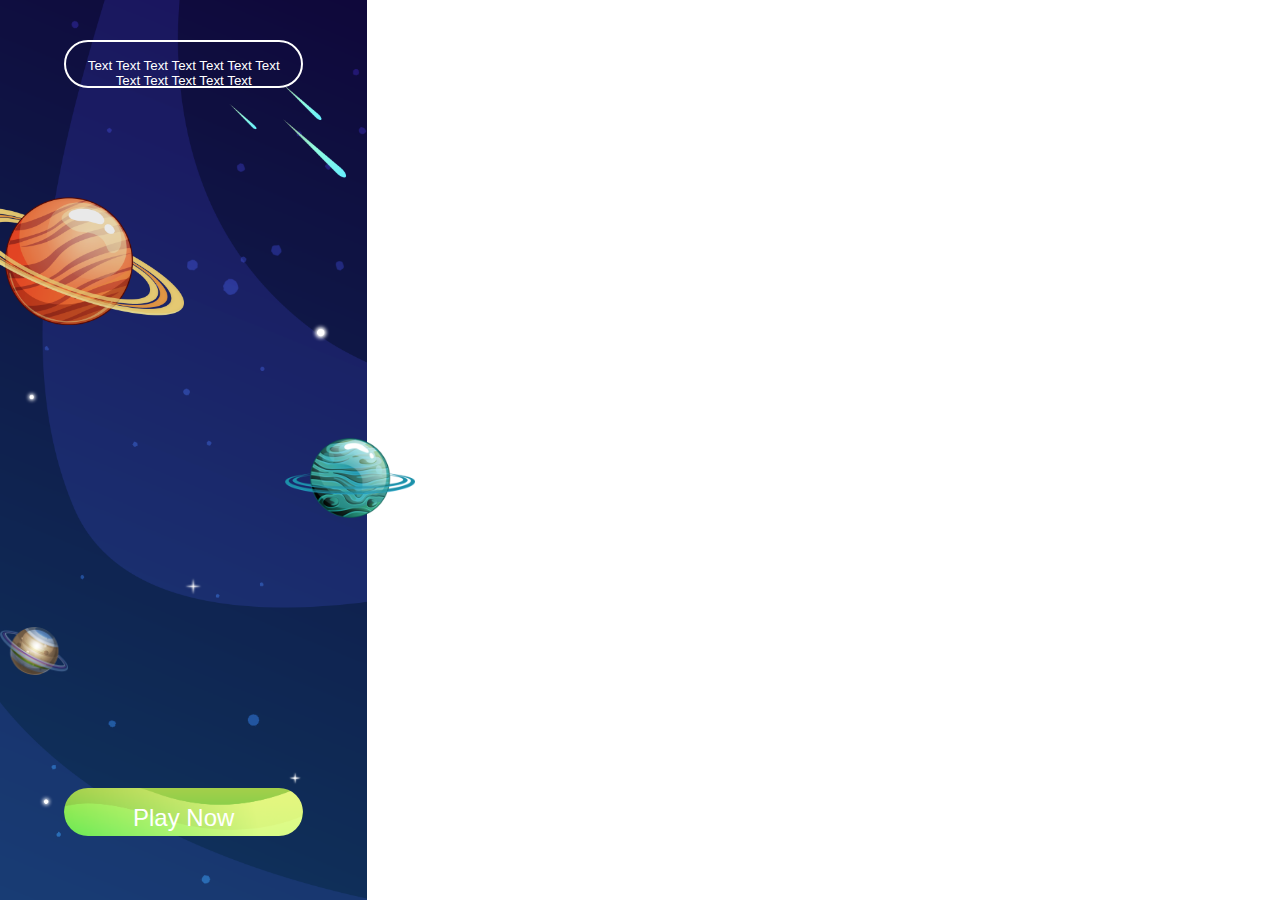
<file: final-map/index.html>
<!DOCTYPE html>
<html lang="en">
  <head>
    <meta charset="UTF-8" />
    <meta http-equiv="X-UA-Compatible" content="IE=edge" />
    <meta name="viewport" content="width=device-width, initial-scale=1.0" />
    <script
      type="text/javascript"
      src="https://tpc.googlesyndication.com/pagead/gadgets/html5/api/exitapi.js"
    ></script>
    <script
      type="text/javascript"
      src="https://tpc.googlesyndication.com/pagead/gadgets/html5/api/exitapi.js"
    ></script>
    <title>Final Map</title>
    <link rel="stylesheet" href="style.css">
    <script src="./script.js"></script>
  </head>
  <body>
    <div class="main">
        <div class="upper">
            <button >
                Text Text Text Text Text Text Text Text Text Text Text Text
            </button>
        </div>
        <div class="image60">
            <img src="../images/image 60.png" alt="">
        </div>
        <div class="image61">
            <img src="../images/image 61.png" alt="">
        </div>
        <div class="image196">
            <img src="../images/image 196.png" alt="">
        </div>
        <div class="playnow">
            <button class="play"><a href="https://www.apple.com/app-store/">Play Now</a></button>
        </div>
    </div>
  </body>
</html>
</file>
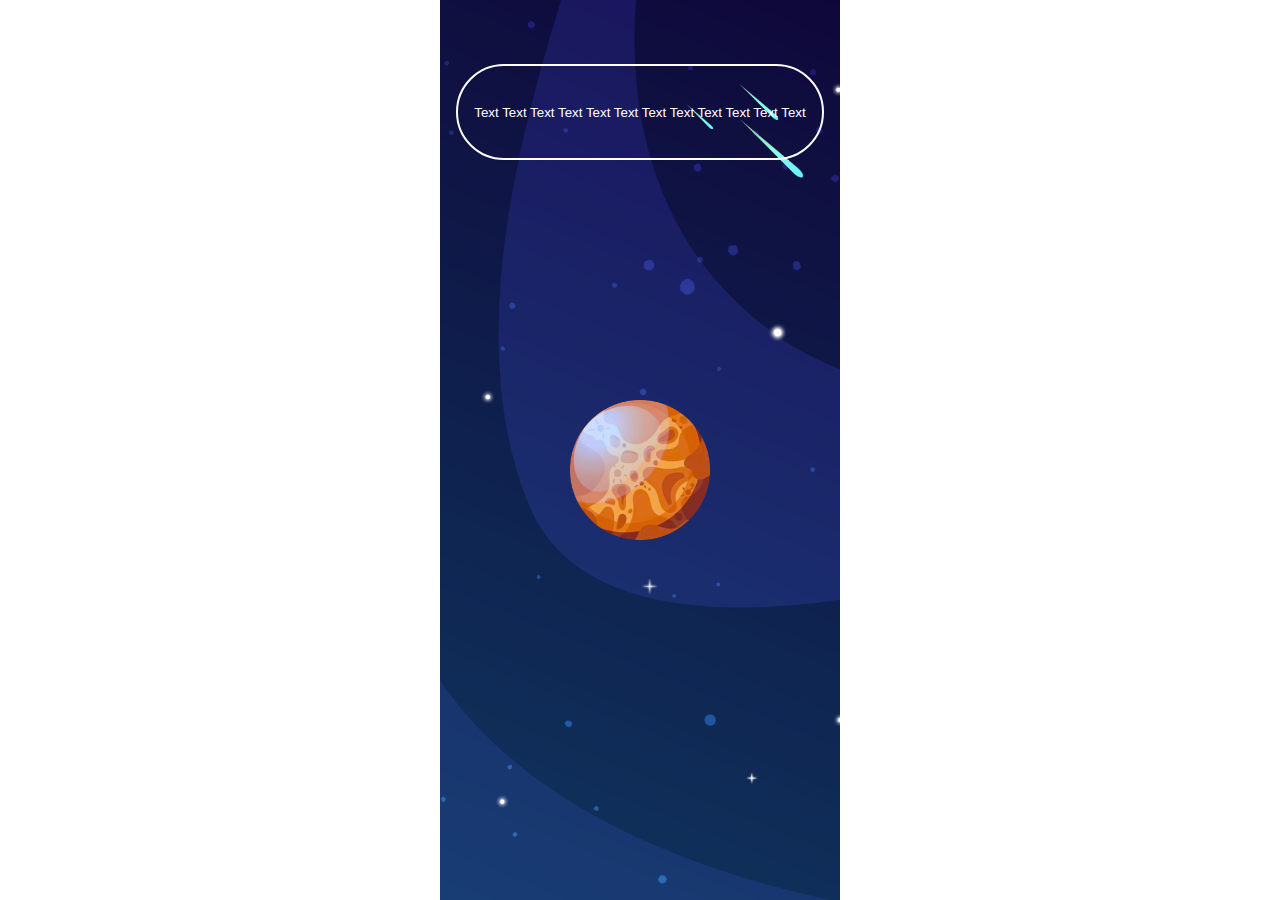
<file: game/index.html>
<!DOCTYPE html>
<html lang="en">

  <head>
    <meta charset="UTF-8" />
    <meta http-equiv="X-UA-Compatible" content="IE=edge" />
    <meta name="viewport" content="width=device-width, initial-scale=1.0" />
    <title>Game</title>
    <link rel="stylesheet" href="./style.css">
    <script
    type="text/javascript"
    src="https://tpc.googlesyndication.com/pagead/gadgets/html5/api/exitapi.js"
  ></script>
    <script src="./script.js" defer></script>
  </head>

  <body>
    <div class="main">
        <div class="button">
            <button>
                Text Text Text Text Text Text Text Text Text Text Text Text
            </button>
        </div>
        <div class="images">
            <img id="ellipse" src="../images/02.png" alt="" />
            <img id="bang1" src="../images/bang/01.png" alt="" />
            <img id="bang2" src="../images/bang/02.png" alt="" />
            <img id="bang3" src="../images/bang/03.png" alt="" />
        </div>
    </div>
  </body>

</html>
</file>
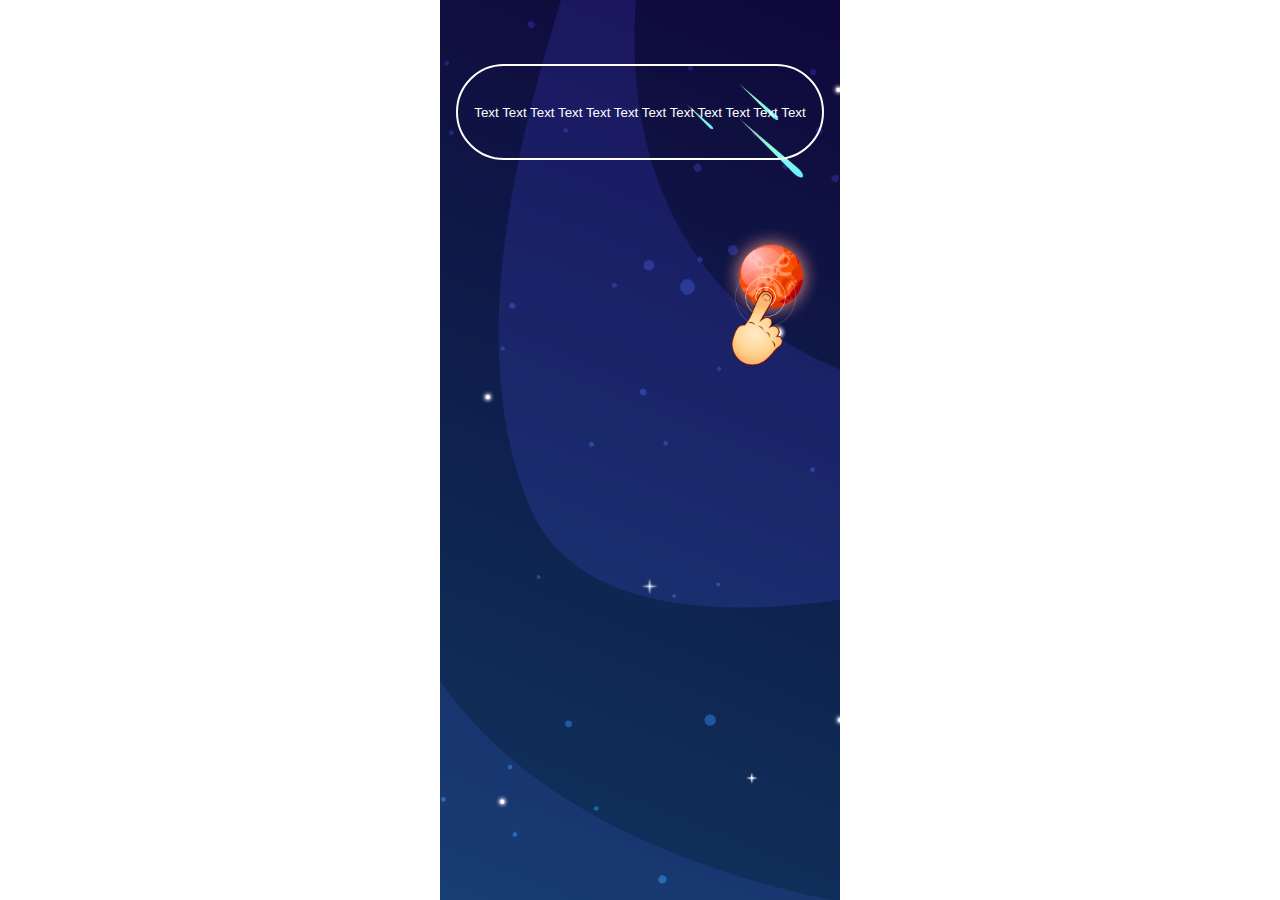
<file: tutorial/index.html>
<!DOCTYPE html>
<html lang="en">
  <head>
    <meta charset="UTF-8" />
    <meta http-equiv="X-UA-Compatible" content="IE=edge" />
    <meta name="viewport" content="width=device-width, initial-scale=1.0" />
    <title>Tutorial</title>
    <link rel="stylesheet" href="./style.css">
    <script
    type="text/javascript"
    src="https://tpc.googlesyndication.com/pagead/gadgets/html5/api/exitapi.js"
  ></script>
    <script src="./script.js" defer></script>

  </head>
  <body>
    <div class="main">
        <div class="button">
            <button>
                Text Text Text Text Text Text Text Text Text Text Text Text
            </button>
        </div>
        <div class="images">
            <img id="finger" src="../images/Group 484.png" alt="" />
            <img id="bang1" src="../images/Bang/01.png" alt="" />
            <img id="bang2" src="../images/Bang/02.png" alt="" />
        </div>
    </div>
   
  </body>
</html>
</file>
<file: final-map/style.css>
*{
    margin: 0;
    padding: 0;
    box-sizing: border-box;
}
body{
    height: 100vh;
    background-repeat: no-repeat;
    overflow: hidden;
    display: flex;
    align-items: center;
    justify-content: space-between;
}
.main{
    display: flex;
    flex-direction: column;
    justify-content: space-between;
    background-image: url(../images/bg.png);
    background-size: cover;
    background-position: center;
height: 100vh;

}
.upper{
    width: 100%;
    margin-top: 2.5rem;
}
.playnow,.upper{
    display: flex;
    align-items: center;
    justify-content: center;
}
button{
    background-color: transparent;
    color: #fff;
    height: 3rem;
    padding: 1rem;
    width: 65%;
    border: 2px solid #fff;
    border-radius: 50px;
}
button a{
    text-decoration: none;
    color: #fff;
}
.image60 img{
    height: 8rem;
    /* top: 0; */
translate: -3rem;
}

.image61{
    display: flex;
    justify-content: flex-end;
    /* border: 1px solid red; */
    top: 0;
}
.image61 img{
    translate: 3rem;
    height: 5rem;
}
.image196 img{
    /* width: 2rem; */
    height: 3rem;
}

.play{
    background-image: url(../images/button.png);
    background-size: cover;
    background-position: center;
    margin-bottom: 4rem;
    border: none;
    font-size: 1.5rem;
}

@media only screen and (max-width: 600px) {
    body {
       display: block;
    }
    .main{
        overflow-x: hidden;
    }
    button{
        align-self: center;
        /* width: 60%; */
        height: 5.5rem;
    }
  
  }
</file>
<file: game/style.css>
* {
    padding: 0;
    margin: 0;
    box-sizing: border-box;
  }
  body,
  .main,
  .images {
    display: flex;
  }
  body {
    justify-content: center;
    align-items: center;
  }
  
  .main {
    height: 100vh;
    flex-direction: column;
    background-image: url(../images/bg.png);
    background-size: cover;
    background-position: center;
    background-repeat: no-repeat;
  }
  .button,.images{
      padding: 0 1rem;
  }
  .images {
    justify-content: center;
    margin-top: 15rem;
  }
  img{
    height: 140px;
  }
  button {
    color: #fff;
    background-color: transparent;
    border: 2px solid #fff;
    height: 6rem;
    padding: 1rem;
    border-radius: 50px;
    margin-top:4rem;
  }
  #bang1 {
    display: none;
  }
  #bang2 {
    display: none;
  }
  #bang3{
    display: none;
  }
  @media only screen and (max-width: 600px) {
      body{
          display: block;
      }
  }
</file>
<file: tutorial/style.css>
* {
    padding: 0;
    margin: 0;
    box-sizing: border-box;
}

body,
.main,
.images {
  display: flex;
}

body {
  justify-content: center;
  align-items: center;
}

.main {
  height: 100vh;
  flex-direction: column;
  background-image: url(../images/bg.png);
  background-size: cover;
  background-position: center;
  background-repeat: no-repeat;
}

.button,.images{
    padding: 0 1rem;
}

.images {
  justify-content: flex-end;
}

img{
  height: 150px;
}

button {
  color: #fff;
  background-color: transparent;
  border: 2px solid #fff;
  height: 6rem;
  padding: 1rem;
  border-radius: 50px;
  margin:4rem 0 4rem;
}

#bang1 {
  display: none;
}

#bang2 {
  display: none;
}

@media only screen and (max-width: 600px) {
    body{
        display: block;
    }
}
</file>
